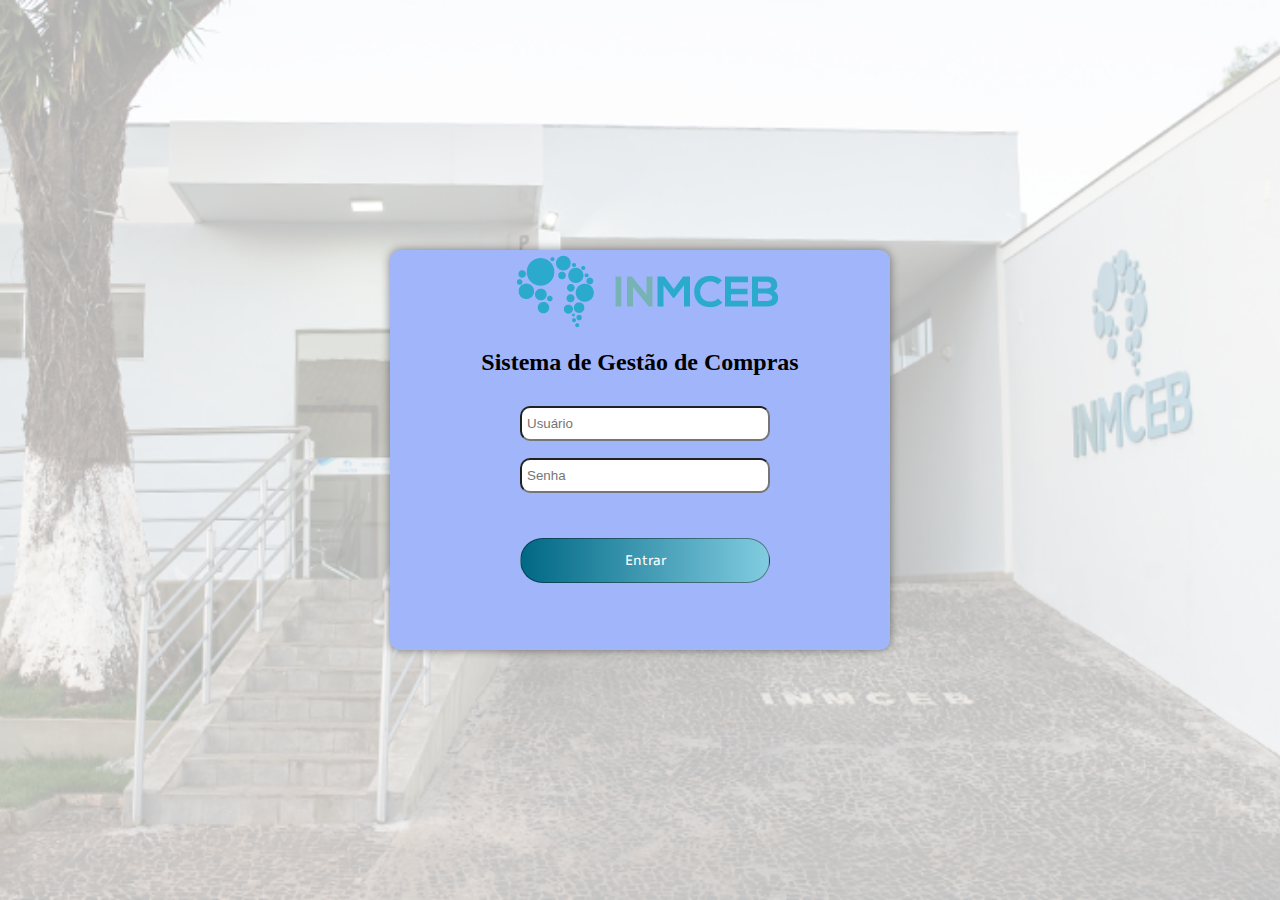
<file: index.html>
<!DOCTYPE html>
<html lang="pt-br">
<head>
    <meta charset="UTF-8">
    <meta name="viewport" content="width=device-width, initial-scale=1.0">
    <title>Login</title>
    <link rel="stylesheet" href="estilos/styleLogin.css">
</head>
<body>
    <main>
        <section id="login-container">
                <a href="telaPrincipal.html" id="logo"><img src="imagens/logo.png" alt="logo-png"></a>
                <h2>Sistema de Gestão de Compras</h2>
                <form action="telaPrincipal.html" method="post" autocomplete="on" id="login-form">
                    <label for="usuario"></label>
                    <input type="text" name="usuario" id="usuario" placeholder="Usuário" required>
                    <br>
                    <label for="input-password"></label>
                    <input type="password" name="input-password" id="password" placeholder="Senha" minlength="5" >
                    <br>

                    <button type="submit">Entrar</button>
                </form>
        </section>
    </main>
    
    <script src="scripts/login.js"></script>
</body>
</html>
</file>
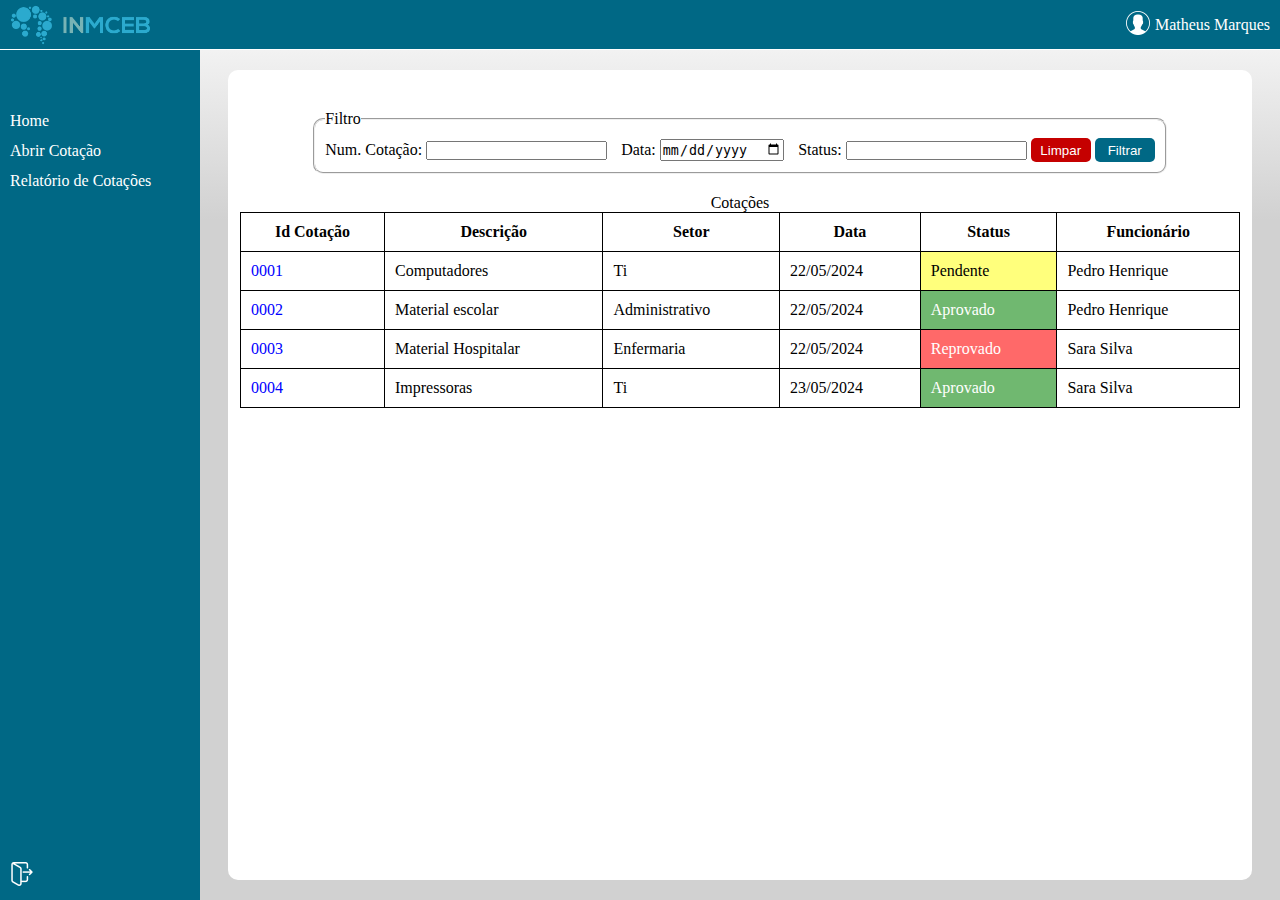
<file: relatorio.html>
<!DOCTYPE html>
<html lang="pt-br">
<head>
    <meta charset="UTF-8">
    <meta name="viewport" content="width=device-width, initial-scale=1.0">
    <link rel="shortcut icon" href="imagens/favicon-32x32.png" type="image/x-icon">
    <link rel="stylesheet" href="estilos/relatorio.css">
    <title>Nova Cotação</title>
</head>
<body>
    <header>
        <img src="imagens/logo.png" alt="logo">
        <div id="usuario">
            <a href="#"><img src="imagens/usuario.png" alt="icone-usuario"></a>
            <p id="usuario-logado">Matheus Marques</p>
        </div>
    </header>
    <main>
        <section id="section-menu">
            <nav>
                <ul>
                    <li><a href="telaPrincipal.html">Home</a></li>
                    <li><a href="telaCriarCotacao.html">Abrir Cotação</a></li>
                    <li><a href="#">Relatório de Cotações</a></li>
                </ul>
            </nav>
            <a href="index.html"><img src="imagens/sair.png" alt="icone-sair"></a>
        </section>

        <div id="tabela">
            <div id="filtro">
                <fieldset>
                    <legend>Filtro</legend>
                    <form id="filterForm">
                        <label for="codigo">Num. Cotação: <input type="number" name="codigoFornecedor" id="codigo"></label>
                        <label for="data">Data: <input type="date" name="data" id="data"></label>
                        <label for="Status">Status: </label>
                        <input type="text" name="Status" id="status" list="ListaData">
                        <datalist id="ListaData">
                            <option>Aprovado</option>
                            <option>Pendente</option>
                            <option>Reprovado</option>
                        </datalist>
                        <button type="reset" id="limpar">Limpar</button>
                        <button type="button" id="filterButton">Filtrar</button>
                    </form>
                    
                </fieldset>
            </div>

            <div id="dados">
                <table>
                    <caption>Cotações</caption>
                    <thead>
                        <tr>
                            <th>Id Cotação</th>
                            <th>Descrição</th>
                            <th>Setor</th>
                            <th>Data</th>
                            <th>Status</th>
                            <th>Funcionário</th>
                        </tr>
                    </thead>
                    <tbody>
                        <tr>
                            <td>0001</td>
                            <td>Computadores</td>
                            <td>Ti</td>
                            <td>22/05/2024</td>
                            <td>Pendente</td>
                            <td>Pedro Henrique</td>
                        </tr>
                        <tr>
                            <td>0002</td>
                            <td>Material escolar</td>
                            <td>Administrativo</td>
                            <td>22/05/2024</td>
                            <td>Aprovado</td>
                            <td>Pedro Henrique</td>
                        </tr>
                        <tr>
                            <td>0003</td>
                            <td>Material Hospitalar</td>
                            <td>Enfermaria</td>
                            <td>22/05/2024</td>
                            <td>Reprovado</td>
                            <td>Sara Silva</td>
                        </tr>
                        <tr>
                            <td>0004</td>
                            <td>Impressoras</td>
                            <td>Ti</td>
                            <td>23/05/2024</td>
                            <td>Aprovado</td>
                            <td>Sara Silva</td>
                        </tr>
                    </tbody>
                </table>
            </div>
        </div>

        <div id="cotacaoModal" class="modal">
            <div class="modal-content">
                <span class="close">&times;</span>
                <h2>Detalhes da Cotação</h2>
                <div id="detalhesCotacao">
                    
                </div>
                <button id="printButton"><img src="imagens/impressora.png" alt="icone-impressora"></button>
            </div>
        </div>
        
        
        
    </main>

    <script src="scripts/relatorio.js"></script>
</body>
</html>
</file>
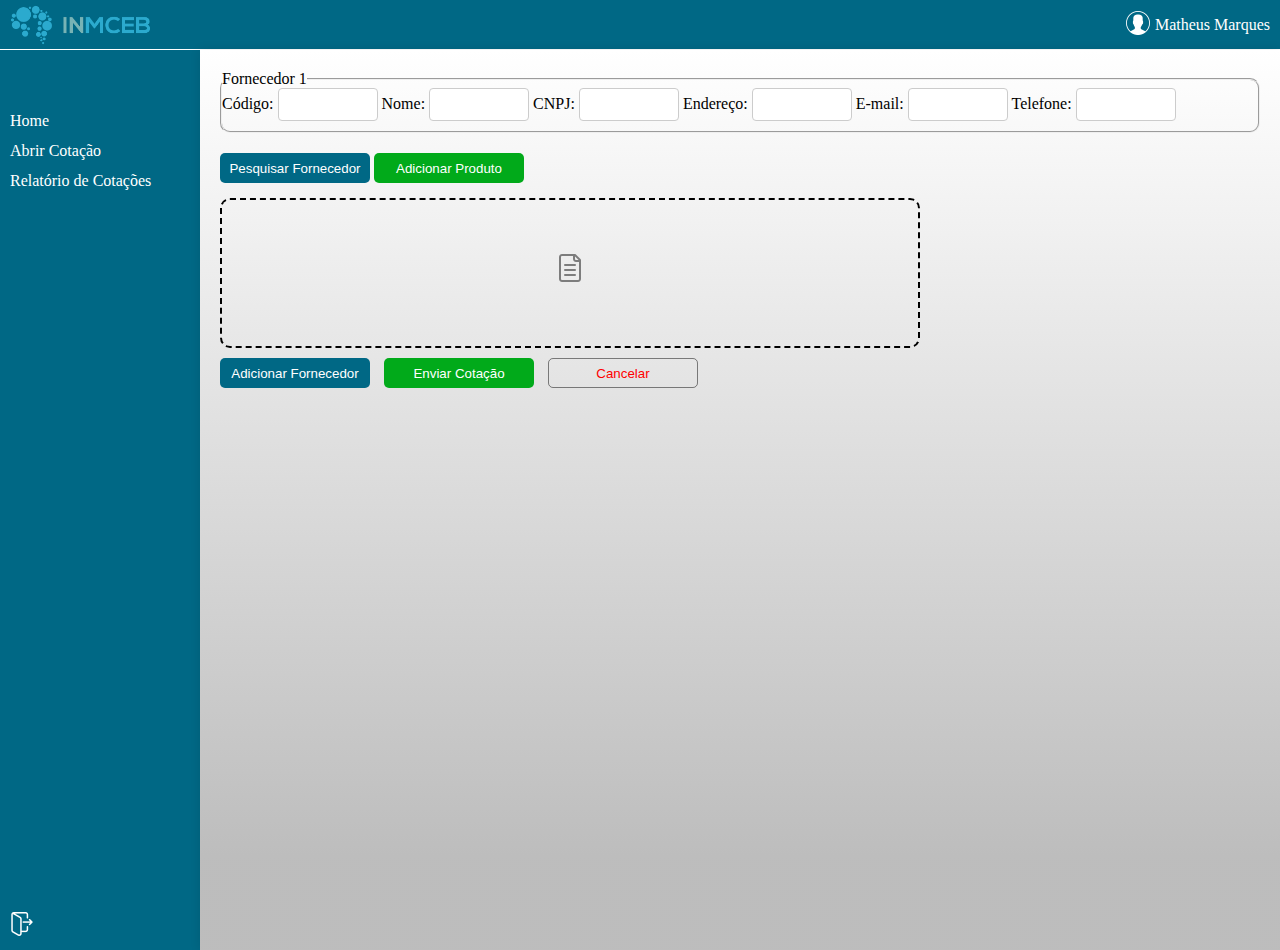
<file: tela.CriarCotacao.html>
<!DOCTYPE html>
<html lang="pt-br">
<head>
    <meta charset="UTF-8">
    <meta name="viewport" content="width=device-width, initial-scale=1.0">
    <link rel="shortcut icon" href="imagens/favicon-32x32.png" type="image/x-icon">
    <link rel="stylesheet" href="estilos/criarCotacao.css">
    <title>Nova Cotação</title>
</head>
<body>
    <header>
        <img src="imagens/logo.png" alt="logo">
        <div id="usuario">
            <a href="#"><img src="imagens/usuario.png" alt="icone-usuario"></a>
            <p id="usuario-logado">Matheus Marques</p>
        </div>
    </header>
    <main>
        <section id="section-menu">
            <nav>
                <ul>
                    <li><a href="tela.principal.html">Home</a></li>
                    <li><a href="tela.CriarCotacao.html">Abrir Cotação</a></li>
                    <li><a href="relatorio.html">Relatório de Cotações</a></li>
                </ul>
            </nav>
            <a href="index.html"><img src="imagens/sair.png" alt="icone-sair"></a>
        </section>

        <form id="formulario-cotacao">
            <div id="fornecedores">

                <div class="fornecedor">
                    <fieldset>
                        <legend>Fornecedor 1</legend>
                        <div class="info-fornecedor">
                            <label>Código: <input type="text" name="codigoFornecedor1" required></label>
                            <label>Nome: <input type="text" name="nomeFornecedor1" readonly></label>
                            <label>CNPJ: <input type="text" name="cnpjFornecedor1" readonly></label>
                            <label>Endereço: <input type="text" name="enderecoFornecedor1" readonly></label>
                            <label>E-mail: <input type="email" name="emailFornecedor1" readonly></label>
                            <label>Telefone: <input type="tel" name="telefoneFornecedor1" readonly></label>
                        </div>
                    </fieldset>
                    <button type="button" class="pesquisar-fornecedor">Pesquisar Fornecedor</button>
                    <button type="button" class="adicionar-produto">Adicionar Produto</button>
                    
                    <div class="produtos">
                        <!-- Div para os produtos adicionados -->
                    </div>
                    <div id="arquivo-cotacao">
                        <label id="arquivo" for="file-input">
                            <img src="imagens/documento.png" alt="icone-documento">
                            <input id="file-input" type="file" name="image" onchange="displayFileName()">
                        </label>
                        <span id="file-name"></span>
                    </div>
                    
                    
                </div>
            </div>
    
            <button type="button" id="adicionar-fornecedor">Adicionar Fornecedor</button>
            <button type="submit" id="enviar-cotacao">Enviar Cotação</button>
            <button type="reset" id="cancelar-cotacao">Cancelar</button>
        </form>
    </main>

    <script src="scripts/CriarCotacao.js"></script>
</body>
</html>
</file>
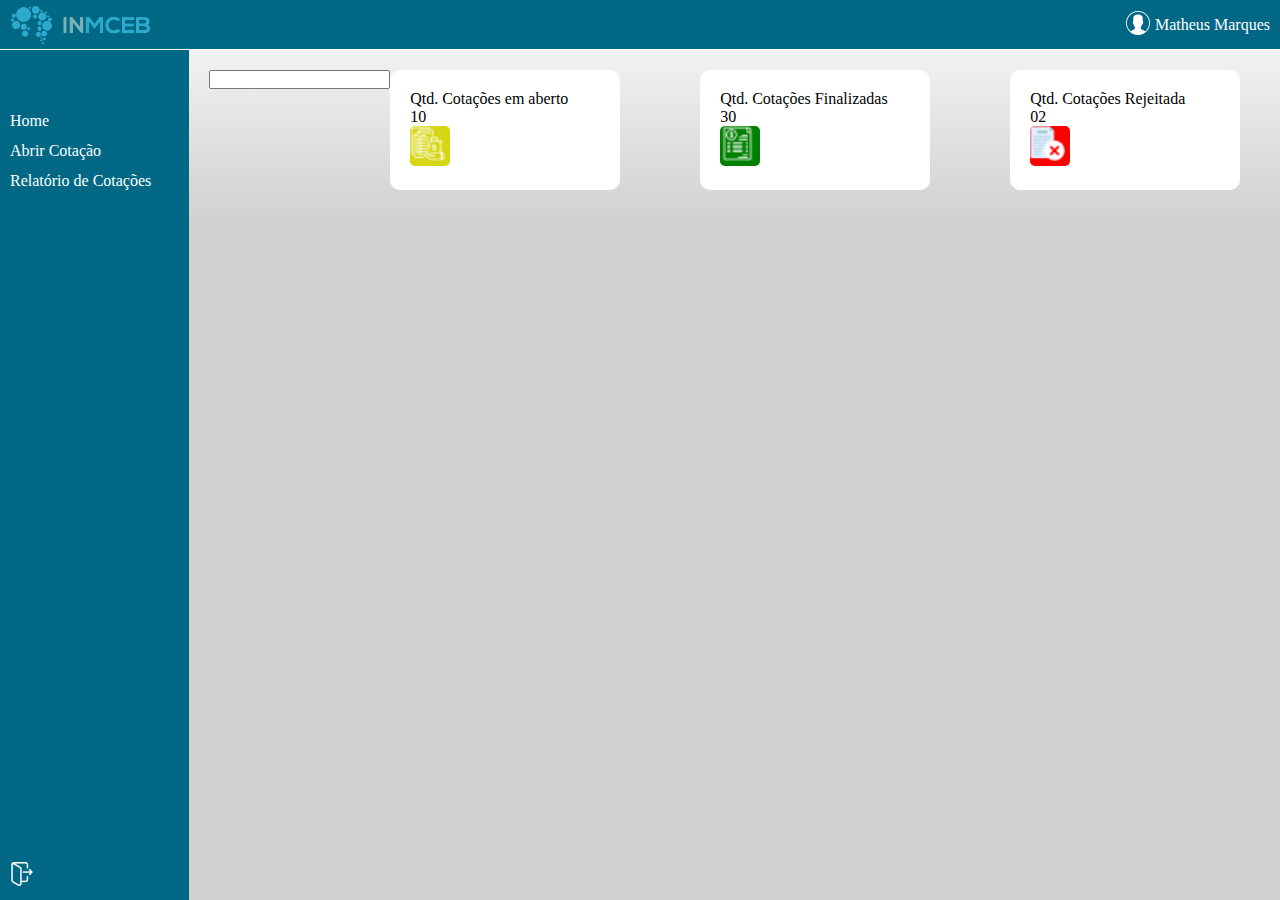
<file: tela.principal.html>
<!DOCTYPE html>
<html lang="pt-br">
<head>
    <meta charset="UTF-8">
    <meta name="viewport" content="width=device-width, initial-scale=1.0">
    <link rel="shortcut icon" href="imagens/favicon-32x32.png" type="logo/x-icon">
    <link rel="stylesheet" href="estilos/style.Princ.css">
    <title>INCEMB</title>
</head>
<body>
    <header>
        <img src="imagens/logo.png" alt="logo">
        <div id="usuario">
            <a href="#"><img src="imagens/usuario.png" alt="icone-usuario"></a>
            <p id="usuario-logado">Matheus Marques</p>
        </div>
    </header>
    <main>
        <section id="section-menu">
            <nav>
                <ul>
                    <li><a href="#">Home</a></li>
                    <li><a href="tela.CriarCotacao.html">Abrir Cotação</a></li>
                    <li><a href="relatorio.html">Relatório de Cotações</a></li>
                </ul>
            </nav>
            <a href="index.html"><img src="imagens/sair.png" alt="icone-sair"></a>
        </section>

        <section id="section-principal">

            <div id="pesquisa-data">
                <input type="text" name="data" id="idata" list="ListaData">
                <datalist id="ListaData">
                    <option>Hoje</option>
                    <option>Ontem</option>
                    <option>Últimos 7 dias</option>
                    <option>Últimos 30 dias</option>
                </datalist>
            </div>
            
            <div class="informacoes" id="informacoes-aberto">
                <p>Qtd. Cotações em aberto</p>
                <p>10</p>
                <div id="cotacao-aceita" class="cotacao-icones">
                    <img src="imagens/cotação-aceita.png" alt="icone-em-aberto">
                </div>
            </div>
            <div class="informacoes" id="informacoes-finalizada">
                <p>Qtd. Cotações Finalizadas</p>
                <p>30</p>
                <div id="cotacao-finalizada" class="cotacao-icones">
                    <img src="imagens/cotacao-finalizada.png" alt="icone-finalizado">
                </div>
            </div>
            <div class="informacoes" id="informacoes-extra">
                <p>Qtd. Cotações Rejeitada</p>
                <p>02</p>
                <div id="cotacao-rejeitada" class="cotacao-icones">
                    <img src="imagens/cotacao-rejeitar.png" alt="icone-rejeição">
                </div>
            </div>
        </section>
    </main>
</body>
</html>
</file>
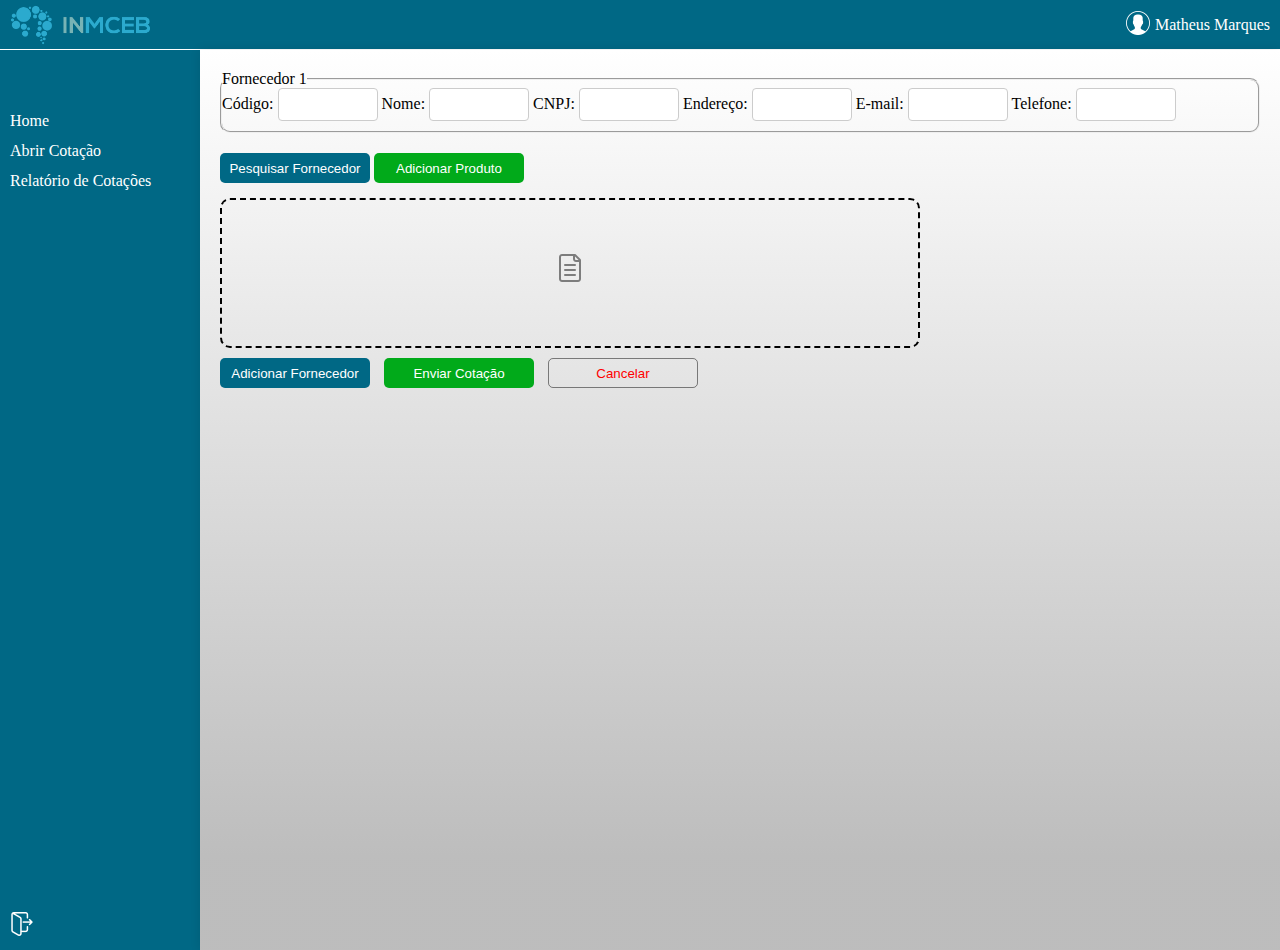
<file: telaCriarCotacao.html>
<!DOCTYPE html>
<html lang="pt-br">
<head>
    <meta charset="UTF-8">
    <meta name="viewport" content="width=device-width, initial-scale=1.0">
    <link rel="shortcut icon" href="imagens/favicon-32x32.png" type="image/x-icon">
    <link rel="stylesheet" href="estilos/criarCotacao.css">
    <title>Nova Cotação</title>
</head>
<body>
    <header>
        <img src="imagens/logo.png" alt="logo">
        <div id="usuario">
            <a href="#"><img src="imagens/usuario.png" alt="icone-usuario"></a>
            <p id="usuario-logado">Matheus Marques</p>
        </div>
    </header>
    <main>
        <section id="section-menu">
            <nav>
                <ul>
                    <li><a href="telaPrincipal.html">Home</a></li>
                    <li><a href="#">Abrir Cotação</a></li>
                    <li><a href="relatorio.html">Relatório de Cotações</a></li>
                </ul>
            </nav>
            <a href="index.html"><img src="imagens/sair.png" alt="icone-sair"></a>
        </section>

        <form id="formulario-cotacao">
            <div id="fornecedores">

                <div class="fornecedor">
                    <fieldset>
                        <legend>Fornecedor 1</legend>
                        <div class="info-fornecedor">
                            <label>Código: <input type="text" name="codigoFornecedor1" required></label>
                            <label>Nome: <input type="text" name="nomeFornecedor1" readonly></label>
                            <label>CNPJ: <input type="text" name="cnpjFornecedor1" readonly></label>
                            <label>Endereço: <input type="text" name="enderecoFornecedor1" readonly></label>
                            <label>E-mail: <input type="email" name="emailFornecedor1" readonly></label>
                            <label>Telefone: <input type="tel" name="telefoneFornecedor1" readonly></label>
                        </div>
                    </fieldset>
                    <button type="button" class="pesquisar-fornecedor">Pesquisar Fornecedor</button>
                    <button type="button" class="adicionar-produto">Adicionar Produto</button>
                    
                    <div class="produtos">
                        <!-- Div para os produtos adicionados -->
                    </div>
                    <div id="arquivo-cotacao">
                        <label id="arquivo" for="file-input">
                            <img src="imagens/documento.png" alt="icone-documento">
                            <input id="file-input" type="file" name="image" onchange="displayFileName()">
                        </label>
                        <span id="file-name"></span>
                    </div>
                    
                    
                </div>
            </div>
    
            <button type="button" id="adicionar-fornecedor">Adicionar Fornecedor</button>
            <button type="submit" id="enviar-cotacao">Enviar Cotação</button>
            <button type="reset" id="cancelar-cotacao">Cancelar</button>
        </form>
    </main>

    <script src="scripts/CriarCotacao.js"></script>
</body>
</html>
</file>
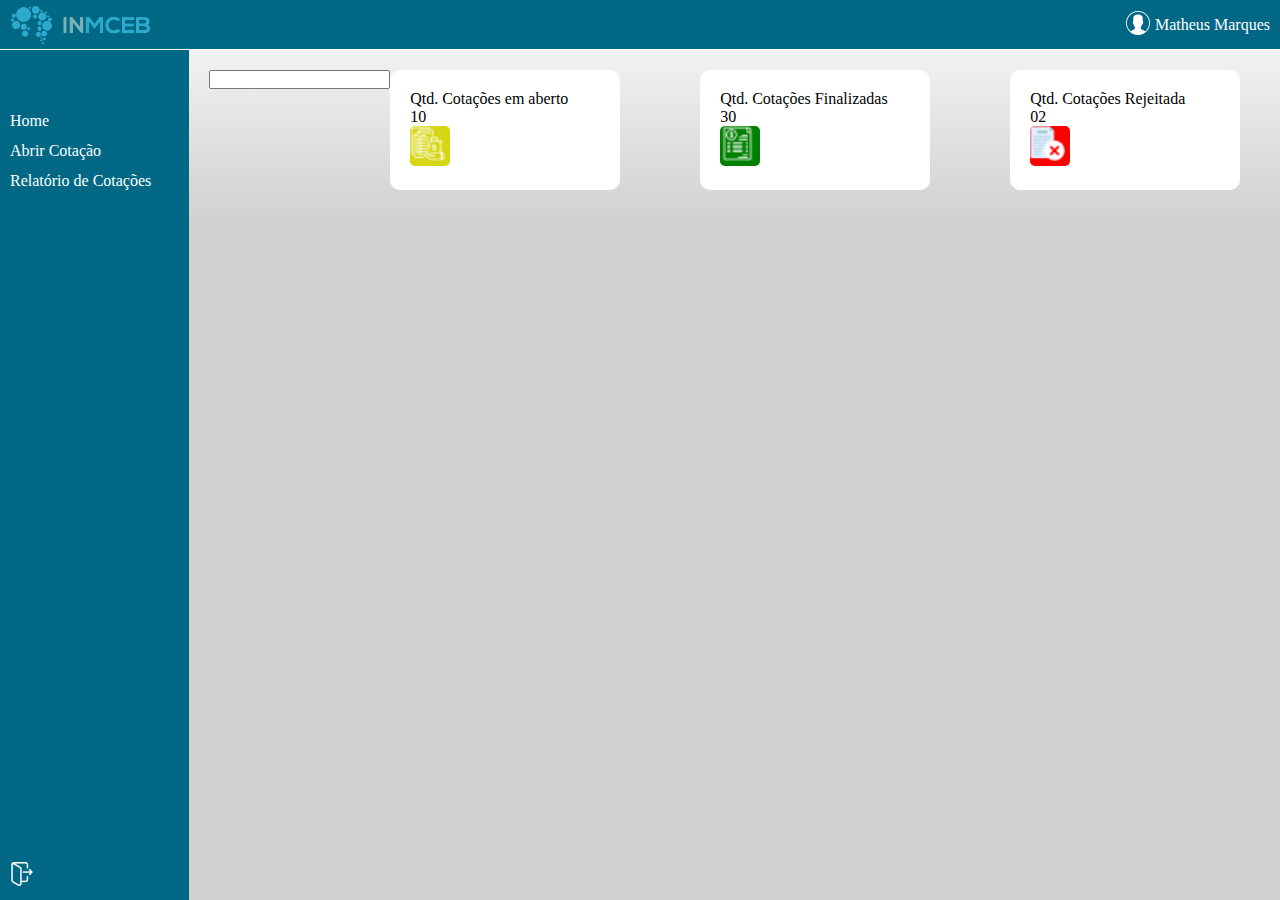
<file: telaPrincipal.html>
<!DOCTYPE html>
<html lang="pt-br">
<head>
    <meta charset="UTF-8">
    <meta name="viewport" content="width=device-width, initial-scale=1.0">
    <link rel="shortcut icon" href="imagens/favicon-32x32.png" type="logo/x-icon">
    <link rel="stylesheet" href="estilos/style.Princ.css">
    <title>INCEMB</title>
</head>
<body>
    <header>
        <img src="imagens/logo.png" alt="logo">
        <div id="usuario">
            <a href="#"><img src="imagens/usuario.png" alt="icone-usuario"></a>
            <p id="usuario-logado">Matheus Marques</p>
        </div>
    </header>
    <main>
        <section id="section-menu">
            <nav>
                <ul>
                    <li><a href="#">Home</a></li>
                    <li><a href="telaCriarCotacao.html">Abrir Cotação</a></li>
                    <li><a href="relatorio.html">Relatório de Cotações</a></li>
                </ul>
            </nav>
            <a href="index.html"><img src="imagens/sair.png" alt="icone-sair"></a>
        </section>

        <section id="section-principal">

            <div id="pesquisa-data">
                <input type="text" name="data" id="idata" list="ListaData">
                <datalist id="ListaData">
                    <option>Hoje</option>
                    <option>Ontem</option>
                    <option>Últimos 7 dias</option>
                    <option>Últimos 30 dias</option>
                </datalist>
            </div>
            
            <div class="informacoes" id="informacoes-aberto">
                <p>Qtd. Cotações em aberto</p>
                <p>10</p>
                <div id="cotacao-aceita" class="cotacao-icones">
                    <img src="imagens/cotação-aceita.png" alt="icone-em-aberto">
                </div>
            </div>
            <div class="informacoes" id="informacoes-finalizada">
                <p>Qtd. Cotações Finalizadas</p>
                <p>30</p>
                <div id="cotacao-finalizada" class="cotacao-icones">
                    <img src="imagens/cotacao-finalizada.png" alt="icone-finalizado">
                </div>
            </div>
            <div class="informacoes" id="informacoes-extra">
                <p>Qtd. Cotações Rejeitada</p>
                <p>02</p>
                <div id="cotacao-rejeitada" class="cotacao-icones">
                    <img src="imagens/cotacao-rejeitar.png" alt="icone-rejeição">
                </div>
            </div>
        </section>
    </main>
</body>
</html>
</file>
<file: estilos/styleLogin.css>
@charset "UTF-8";

@import url('https://fonts.googleapis.com/css2?family=Sora:wght@100;200;300;400;500;600;700;800&display=swap');

:root {
    --color0: #006885;
    --color1: #A1B6FA;
    --color2: #80f29159;
    --color3: #F2F2F2;
    --color4: #c50000;
    --color5: #000000bd;
    --color6: #81cce0;
    --color7: #2BAACE;

    --font0: 'Sora', sans-serif;
}

* {
    margin: 0px;
    padding: 0px;
    box-sizing: border-box;
}

body {
    background-image: url('../imagens/fachada.png');
    background-position: center center;
    background-size: cover;
}

main {
    background-color: rgba(255, 255, 255, 0.692);
    position: relative;
    height: 100vh;  
    width: 100vw;
}


section#login-container {
    position: absolute;
    top: 50%;
    left: 50%;

    background-color: rgb(161, 182, 250);
    width: 500px;
    height: 400px;
    border-radius: 10px;
    box-shadow: 0px 0px 10px rgba(0, 0, 0, 0.450);

    transform: translate(-50%, -50%);
}

section#login-container > a#logo{
    position: relative;

    top: 1%;
    left: 25%;

    transform: translate(-50%, -50%);
}

section#login-container > h2{
    text-align: center;
    margin-top: 20px;
}

input#usuario{
    height: 35px;
    width: 250px;
    margin-top: 30px;
    margin-left: 130px;
    margin-bottom: 15px;
    padding-left: 5px;
    border-radius: 10px;
}

input#password, input#sign-in {
    height: 35px;
    width: 250px;
    margin-top: 2px;
    margin-left: 130px;
    margin-bottom: 15px;
    padding-left: 5px;
    border-radius: 10px;
}

label {
    font-size: 12px;
}

form > button {
    position: relative;

    font-family: var(--font0);
    background-image: linear-gradient(to right, var(--color0), var(--color6));
    color: white;
    border: 1px solid rgba(0, 0, 0, 0.39);
    border-radius: 50px;
    cursor: pointer;
    margin: auto;
    margin-top: 30px;
    margin-left: 25px;
    height: 45px;
    width: 250px;

    left: 21%;
}

div.container > p.container-new {
    position: absolute;
    bottom: 0;
    left: 0;
    width: 100%;
    padding: 20px;
    text-align: center;
}

div.container > p.container-new > a {
    text-decoration: none;
}
</file>
<file: estilos/relatorio.css>
@charset "UTF-8";

@import url('https://fonts.googleapis.com/css2?family=Sora:wght@100;200;300;400;500;600;700;800&display=swap');

:root {
    --color0: #006885;
    --color1: #A1B6FA;
    --color2: #80f29159;
    --color3: #F2F2F2;
    --color4: #c50000;
    --color5: #d1d1d1;
    --color6: #81cce0;
    --color7: #2BAACE;

    --font0: 'Sora', sans-serif;
}

* {
    margin: 0px;
    padding: 0px;
    box-sizing: border-box;
}

header {
    display: flex;
    align-items: center;
    background-color: var(--color0);
    height: 50px;
    border-bottom: 1px solid white;
    padding: 0 10px; 
}

header > img {
    height: 40px;
    width: 100; 
    margin-right: 10px; 
}

header > div#usuario {
    display: flex;
    align-items: center; 
    color: white;
    margin-left: auto; 
}

header > div#usuario > p {
    margin-left: 5px; 
}

main {
    display: flex;
    height: calc(100vh - 50px);
    background-image: linear-gradient(to top, var(--color5) 80%, var(--color3));
}

main > section#section-menu {
    background-color: var(--color0);
    width: 200px;
    display: flex;
    flex-direction: column;
    justify-content: space-between;
    height: 100%; 
}

main > section#section-menu > nav {
    padding-top: 50px;
}

main > section#section-menu > nav > ul > li {
    padding-left: 10px;
    padding-top: 12px;
}

main > section#section-menu > nav > ul > li > a {
    text-decoration: none;
    color: white;
}

main > section#section-menu > nav > ul > li > a:hover {
    color: black;
}

main > section#section-menu > a {
    margin-top: auto;
    padding-left: 10px;
    padding-bottom: 10px;
}

section#section-principal {
    display: flex;
    background-image: linear-gradient(to top, var(--color5) 80%, var(--color3));
    flex-grow: 1; 
    padding: 20px; 
    overflow-y: auto;
}

div#tabela {
    display: flex;
    flex-direction: column;
    align-items: center;
    background-color: white;
    padding: 20px;
    border-radius: 10px;
    margin: 20px auto; 
    max-width: 80%; 
}

div#tabela > div#filtro {
    display: flex;
    justify-content: center;
    width: 100%;
}

div#tabela > div#filtro > fieldset {
    border-radius: 10px;
    margin: 20px;
    padding: 10px;
}

div#tabela > div#filtro > fieldset > form > label > input, option {
    margin-right: 10px;
}

div#tabela > div#filtro > fieldset > form > button {
    margin-left: auto;
    color: white;
    border-radius: 5px;
    border: none;
    height: 24px;
    width: 60px;
    cursor: pointer;
}

div#tabela > div#filtro > fieldset > form > button#limpar {
    background-color: var(--color4);
}

div#tabela > div#filtro > fieldset > form > button#filterButton {
    background-color: var(--color0);
}

div#dados {
    position: relative;
    overflow-x: auto;
}

div#dados > table {
    border-collapse: collapse;
    width: 1000px;
}

th, td {
    border: 1px solid black;
    padding: 10px;
}

tbody td:nth-child(1) {
    color: blue;
}

tbody td:nth-child(1):hover {
    color: var(--color4);
}

.status-aprovado {
    background-color: rgba(0, 128, 0, 0.562);
    color: white;
}

.status-pendente {
    background-color: rgba(255, 255, 0, 0.514);
    color: black;
}

.status-reprovado {
    background-color: rgba(255, 0, 0, 0.589);
    color: white;
}

.modal {
    display: none;
    position: fixed;
    z-index: 1;
    left: 0;
    top: 0;
    width: 100%;
    height: 100%;
    overflow: auto;
    background-color: rgb(0,0,0);
    background-color: rgba(0,0,0,0.4);
}

.modal-content {
    background-color: #fefefe;
    margin: 15% auto;
    padding: 20px;
    border: 1px solid #888;
    width: 80%;
}

.close {
    color: black;
    float: right;
    font-size: 28px;
    font-weight: bold;
}

.close:hover,
.close:focus {
    color: red;
    text-decoration: none;
    cursor: pointer;
}

button#printButton{
    margin-top: 10px;
    background-color: var(--color0);
    border-radius: 5px;
    border: none;
    height: 24px;
    width: 60px;
    cursor: pointer;
}
</file>
<file: estilos/criarCotacao.css>
@charset "UTF-8";

@import url('https://fonts.googleapis.com/css2?family=Sora:wght@100;200;300;400;500;600;700;800&display=swap');

:root {
    --color0: #006885;
    --color1: #A1B6FA;
    --color2: #01aa1a;
    --color3: #F2F2F2;
    --color4: #c50000;
    --color5: #d1d1d1;
    --color6: #81cce0;
    --color7: #2BAACE;

    --font0: 'Sora', sans-serif;
}

* {
    margin: 0;
    padding: 0;
    box-sizing: border-box;
}

header {
    display: flex;
    align-items: center;
    background-color: var(--color0);
    height: 50px;
    border-bottom: 1px solid white;
    padding: 0 10px; 
}

header > img {
    height: 40px;
    width: 100; 
    margin-right: 10px; 
}

header > div#usuario {
    display: flex;
    align-items: center; 
    color: white;
    margin-left: auto; 
}

header > div#usuario > p {
    margin-left: 5px; 
}

main {
    display: flex;
    height: 100vh;
}

main > section#section-menu {
    background-color: var(--color0);
    width: 200px;
    display: flex;
    flex-direction: column;
    justify-content: space-between;
    height: 100%;
}

main > section#section-menu > nav {
    padding-top: 50px;
}

main > section#section-menu > nav > ul > li {
    padding-left: 10px;
    padding-top: 12px;
}

main > section#section-menu > nav > ul > li > a {
    text-decoration: none;
    color: white;
}

main > section#section-menu > nav > ul > li > a:hover {
    color: black;
    background-color: white;
    height: 20px;
    width: 40px;
    border-radius: 2.5px;
}

main > section#section-menu > a {
    margin-top: auto;
    padding-left: 10px;
    padding-bottom: 10px;
}

form#formulario-cotacao {
    background-image: linear-gradient(to bottom, white, rgba(136, 136, 136, 0.555) 90%);
    padding: 20px;
    box-shadow: 0 0 10px rgba(0, 0, 0, 0.1);
    width: calc(100vw - 200px);
    margin: 0;
}

div.fornecedor > fieldset {
    border-radius: 10px;
}

div.info-fornecedor{
    display: block;
}

div.info-fornecedor > label > input{
    width: 100px;
    padding: 8px;
    margin-bottom: 10px;
    border: 1px solid #ccc;
    border-radius: 4px;
}

div.fornecedor {
    padding-bottom: 10px;
}

/*div#arquivo-cotacao {
    margin-top: 10px;
    border: 1px solid black;
    height: 150px;
    width: 500px;
}

div#arquivo-cotacao > label > input {
    height: 100px;
    width: 400px;
}*/

#arquivo-cotacao {
    display: flex;
    flex-direction: column;
    align-items: center;
    max-width: 700px; 
    height: 150px; 
    border: 2px dashed #000000; 
    border-radius: 10px;
    cursor: pointer;
    position: relative;
    padding: 10px;
}

#arquivo {
    display: flex;
    justify-content: center;
    align-items: center;
    width: 100%;
    height: 100%;
    position: relative;
}

#arquivo img {
    max-width: 100px; 
    max-height: 100px; 
}

#file-input {
    position: absolute;
    width: 100%;
    height: 100%;
    top: 0;
    left: 0;
    opacity: 0;
    cursor: pointer;
}

#file-name {
    margin-top: 10px;
    font-size: 14px;
    color: #000000;
}

button.pesquisar-fornecedor {
    margin-top: 20px;
    margin-bottom: 15px;
    cursor: pointer;
    background-color: var(--color0);
    color: white;
    border: none;
    border-radius: 5px;
    height: 30px;
    width: 150px;
}

button.adicionar-produto {
    margin-top: 20px;
    margin-bottom: 15px;
    cursor: pointer;
    background-color: var(--color2);
    color: white;
    border: none;
    border-radius: 5px;
    height: 30px;
    width: 150px;
}

button#adicionar-fornecedor {
    margin-top: auto;
    margin-right: 10px;
    margin-bottom: 15px;
    cursor: pointer;
    background-color: var(--color0);
    color: white;
    border: none;
    border-radius: 5px;
    height: 30px;
    width: 150px;
}

button#enviar-cotacao {
    margin-top: auto;
    margin-right: 10px;
    margin-bottom: 15px;
    cursor: pointer;
    background-color: var(--color2);
    color: white;
    border: none;
    border-radius: 5px;
    height: 30px;
    width: 150px;
}

button#cancelar-cotacao, button.remover-fornecedor {
    margin-top: auto;
    margin-bottom: 15px;
    cursor: pointer;
    background-color: rgba(255, 255, 255, 0);
    color: red;
    border: 1px solid rgba(0, 0, 0, 0.473);
    border-radius: 5px;
    height: 30px;
    width: 150px;
}

button#cancelar-cotacao:hover {
    background-color: red;
    color: white;
}

button.remover-fornecedor {
    margin-top: auto;
    margin-bottom: 15px;
    cursor: pointer;
    background-color: red;
    color: white;
    border: none;
    border-radius: 5px;
    height: 30px;
    width: 150px;
}

.produtos .produto {
    display: grid;
    grid-template-columns: auto 1fr auto auto auto auto;
    grid-column-gap: 10px;
    align-items: center;
    margin-bottom: 10px;
}

.produtos .produto input[type="text"],
.produtos .produto input[type="number"] {
    padding: 8px;
    border: 1px solid #ccc;
    border-radius: 4px;
    width: 100%;
}

.produtos .produto button {
    padding: 8px 12px;
    background-color: #c50000;
    color: white;
    border: none;
    border-radius: 4px;
    cursor: pointer;
}
</file>
<file: estilos/style.Princ.css>
@charset "UTF-8";

@import url('https://fonts.googleapis.com/css2?family=Sora:wght@100;200;300;400;500;600;700;800&display=swap');

:root {
    --color0: #006885;
    --color1: #A1B6FA;
    --color2: #80f29159;
    --color3: #F2F2F2;
    --color4: #c50000;
    --color5: #d1d1d1;
    --color6: #81cce0;
    --color7: #2BAACE;

    --font0: 'Sora', sans-serif;
}

* {
    margin: 0px;
    padding: 0px;
    box-sizing: border-box;
}

header {
    display: flex;
    align-items: center;
    background-color: var(--color0);
    height: 50px;
    border-bottom: 1px solid white;
    padding: 0 10px; 
}

header > img {
    height: 40px;
    width: 100; 
    margin-right: 10px; 
}

header > div#usuario {
    display: flex;
    align-items: center; 
    color: white;
    margin-left: auto; 
}

header > div#usuario > p {
    margin-left: 5px; 
}

main {
    display: flex;
    height: calc(100vh - 50px);
}

main > section#section-menu {
    background-color: var(--color0);
    width: 200px;
    display: flex;
    flex-direction: column;
    justify-content: space-between;
    height: 100%; 
}

main > section#section-menu > nav {
    padding-top: 50px;
}

main > section#section-menu > nav > ul > li {
    padding-left: 10px;
    padding-top: 12px;
}

main > section#section-menu > nav > ul > li > a {
    text-decoration: none;
    color: white;
}

main > section#section-menu > nav > ul > li > a:hover {
    color: black;
}

main > section#section-menu > a {
    margin-top: auto;
    padding-left: 10px;
    padding-bottom: 10px;
}

section#section-principal {
    display: flex;
    background-image: linear-gradient(to top, var(--color5) 80%, var(--color3));
    flex-grow: 1; 
    padding: 20px; 
    overflow-y: auto;
}

section#section-principal > div.informacoes {
    background-color: white;
    height: 120px;
    width: 230px; 
    margin-right: 80px; 
    padding: 20px; 
    flex-shrink: 0; 
    border-radius: 10px;
}

section#section-principal > div#informacoes-aberto {
    /* flex-grow: 1; */
}

section#section-principal > div#informacoes-finalizada {
    /* flex-grow: 1; */
}

div.cotacao-icones {
    height: 40px;
    width: 40px;
    border-radius: 5px;
}

div.cotacao-icones > img {
    height: 35px;
    width: 35px;
}

div#cotacao-aceita {
    background-color: rgb(214, 214, 18);
}

div#cotacao-finalizada {
    background-color: green;
}

div#cotacao-rejeitada {
    background-color: red;
}
</file>
